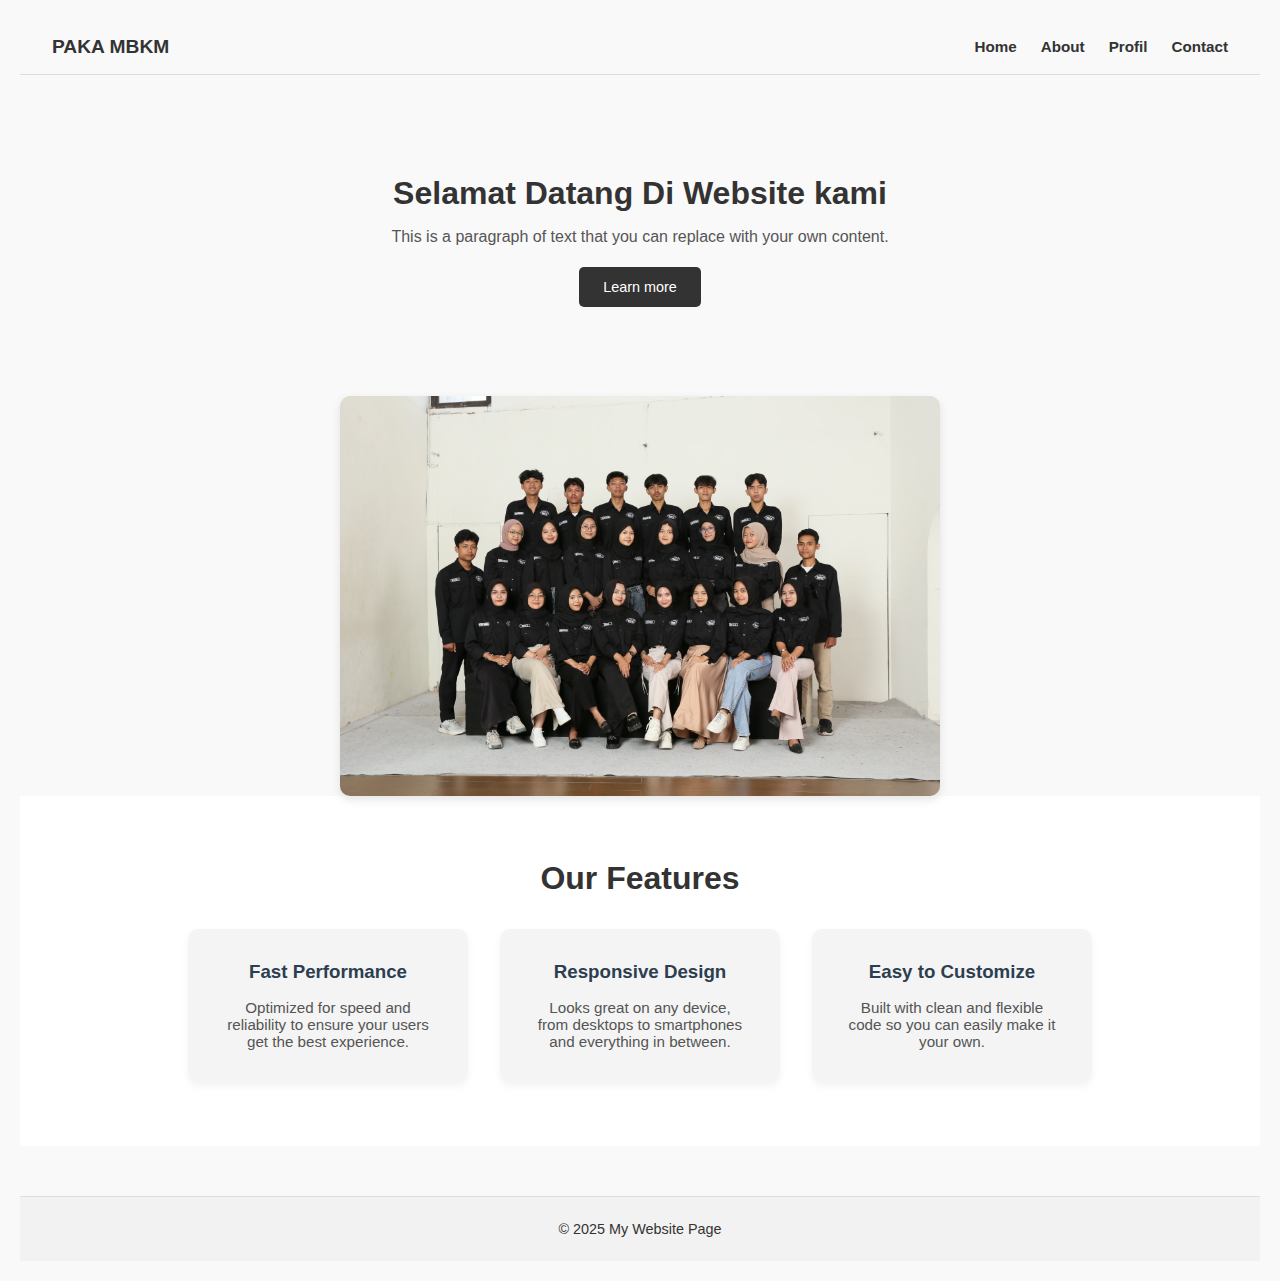
<file: index.html>
<!DOCTYPE html>
<html lang="en">
<head>
  <meta charset="UTF-8" />
  <meta name="viewport" content="width=device-width, initial-scale=1.0" />
  <title>PAKA 231</title>
  <link rel="stylesheet" href="style.css" />
</head>
<body>

  <!-- Navbar -->
  <header>
    <nav class="navbar">
      <div class="logo">PAKA MBKM</div>
      <ul class="nav-links">
        <li><a href="index.html">Home</a></li>
        <li><a href="#">About</a></li>
        <li><a href="profil.html">Profil</a></li>
        <li><a href="#">Contact</a></li>
      </ul>
    </nav>
  </header>

  <!-- Hero Section -->
  <section class="hero">
    <h1>Selamat Datang Di Website kami </h1>
    <p>This is a paragraph of text that you can replace with your own content.</p>
    <a href="#" class="btn">Learn more</a>
  </section>

  <!-- Image Section -->

 <section class="slider-section">
  <div class="slider-container">
    <div class="slider-track">
      <img src="IMG_9927.JPG" alt="Slide 1" />
      <img src="IMG_9964.JPG" alt="Slide 2" />
      <img src="IMG_9991.JPG" alt="Slide 3" />
    </div>
  </div>
</section>


   
</section>

<!-- Features Section -->
<section class="features">
  <h2>Our Features</h2>
  <div class="feature-cards">
    <div class="feature">
      <h3>Fast Performance</h3>
      <p>Optimized for speed and reliability to ensure your users get the best experience.</p>
    </div>
    <div class="feature">
      <h3>Responsive Design</h3>
      <p>Looks great on any device, from desktops to smartphones and everything in between.</p>
    </div>
    <div class="feature">
      <h3>Easy to Customize</h3>
      <p>Built with clean and flexible code so you can easily make it your own.</p>
    </div>
  </div>
</section>

  <!-- Footer -->
  <footer>
    <p>&copy; 2025 My Website Page</p>
  </footer>

</body>
</html>
</file>
<file: style.css>
/* Reset dasar */
* {
  margin: 0;
  padding: 0;
  box-sizing: border-box;
  font-family: Arial, sans-serif;
}

body {
  background-color: #fff;
  color: #333;
}

/* Navbar */
/* Navigasi */
.navbar {
  background-color: #f4f4f4;
  padding: 10px 20px;
  display: flex;
  gap: 20px;
}

.navbar a {
  text-decoration: none;
  color: #333;
  font-weight: bold;
}

.navbar a.active {
  color: #007bff;
}

/* Section Profil */
.profil-section {
  padding: 40px 20px;
  max-width: 900px;
  margin: auto;
  text-align: center;
}

.profil-box {
  display: flex;
  flex-wrap: wrap;
  gap: 20px;
  margin-top: 30px;
  align-items: center;
  justify-content: center;
}

.profil-box img {
  width: 200px;
  border-radius: 10px;
  box-shadow: 0 4px 8px rgba(0,0,0,0.1);
}

.profil-box .info {
  max-width: 500px;
  text-align: left;
}

.navbar {
  display: flex;
  justify-content: space-between;
  align-items: center;
  padding: 1rem 2rem;
  background-color: #f9f9f9;
  border-bottom: 1px solid #ddd;
}
.main-header {
  display: flex;
  justify-content: space-between;
  align-items: center;
  padding: 1rem 2rem;
  background-color: #f9f9f9;
  border-bottom: 1px solid #ddd;
}
.nav-menu{
    list-style: none;
  display: flex;
  gap: 1.5rem;
  color: #01070e;

}
.logo {
  text-align: left; /* opsional */
}


.logo {
  font-weight: bold;
  font-size: 1.2rem;
}

.nav-links {
  list-style: none;
  display: flex;
  gap: 1.5rem;
}

.nav-links a {
  text-decoration: none;
  color: #333;
  font-size: 0.95rem;
}

.nav-links a:hover {
  color: #000;
}
.slider-container {
  width: 100%;
  max-width: 600px; /* atau bebas sesuai kebutuhan */
  aspect-ratio: 3 / 2; /* menjaga rasio container */
  overflow: hidden;
  margin: auto;
  border-radius: 10px;
  box-shadow: 0 4px 10px rgba(0, 0, 0, 0.1);
  position: relative;
}

.slider-track {
  display: flex;
  width: 100%;
  animation: slide 90s infinite;
}

.slider-track img {
  width: 100%;
  height: 100%;
  object-fit: cover; /* ini yang menjaga agar gambar memenuhi container */
  flex: 0 0 100%;
}

/* Animasi */
@keyframes slide {
  0%   { transform: translateX(0%); }
  33%  { transform: translateX(-100%); }
  66%  { transform: translateX(-200%); }
  100% { transform: translateX(0%); }
}



/* Features Section */
.features {
  padding: 4rem 2rem;
  background-color: #ffffff;
  text-align: center;
}

.features h2 {
  font-size: 2rem;
  margin-bottom: 2rem;
  color: #333;
}

.feature-cards {
  display: flex;
  justify-content: center;
  gap: 2rem;
  flex-wrap: wrap;
}

.feature {
  background-color: #f4f4f4;
  padding: 2rem;
  border-radius: 10px;
  width: 280px;
  box-shadow: 0 4px 8px rgba(0, 0, 0, 0.05);
  transition: transform 0.3s;
}

.feature:hover {
  transform: translateY(-5px);
}

.feature h3 {
  margin-bottom: 1rem;
  color: #2c3e50;
}

.feature p {
  color: #555;
  font-size: 0.95rem;
}


/* Hero Section */
.hero {
  text-align: center;
  padding: 100px 20px;
}

.hero h1 {
  font-size: 2rem;
  margin-bottom: 1rem;
}

.hero p {
  margin-bottom: 2rem;
  color: #555;
}

.btn {
  background-color: #333;
  color: white;
  padding: 0.75rem 1.5rem;
  text-decoration: none;
  border-radius: 5px;
  font-size: 0.9rem;
}

.btn:hover {
  background-color: #555;
}

/* Footer */
footer {
  text-align: center;
  padding: 1.5rem;
  background-color: #f2f2f2;
  border-top: 1px solid #ddd;
  font-size: 0.9rem;
  margin-top: 50px;
}
/* Umum */
body {
  font-family: Arial, sans-serif;
  background: #f9f9f9;
  padding: 20px;
  margin: 0;
  text-align: center;
}

/* Foto utama */
.foto-utama {
  margin-bottom: 40px;
}
.foto-utama img {
  width: 180px;
  height: 180px;
  border-radius: 50%;
  object-fit: cover;
  border: 5px solid #007BFF;
  box-shadow: 0 4px 10px rgba(0,0,0,0.1);
}
.foto-utama .nama {
  font-size: 20px;
  font-weight: bold;
  margin-top: 10px;
}
.foto-utama .jabatan {
  font-size: 16px;
  color: #555;
}

/* Grid anggota */
.anggota-container {
  display: flex;
  flex-wrap: wrap;
  gap: 20px;
  justify-content: center;
  padding: 20px;
}

.frame {
  width: 200px;
  background: white;
  border-radius: 10px;
  box-shadow: 0 2px 8px rgba(0,0,0,0.1);
  padding: 10px;
  transition: transform 0.2s ease;
  text-align: center;
}

.frame img {
  width: 100%;
  height: 180px;
  object-fit: cover;
  border-radius: 10px;
}

.nama {
  font-weight: bold;
  margin-top: 10px;
}
.jabatan {
  font-size: 14px;
  color: #777;
}
</file>
